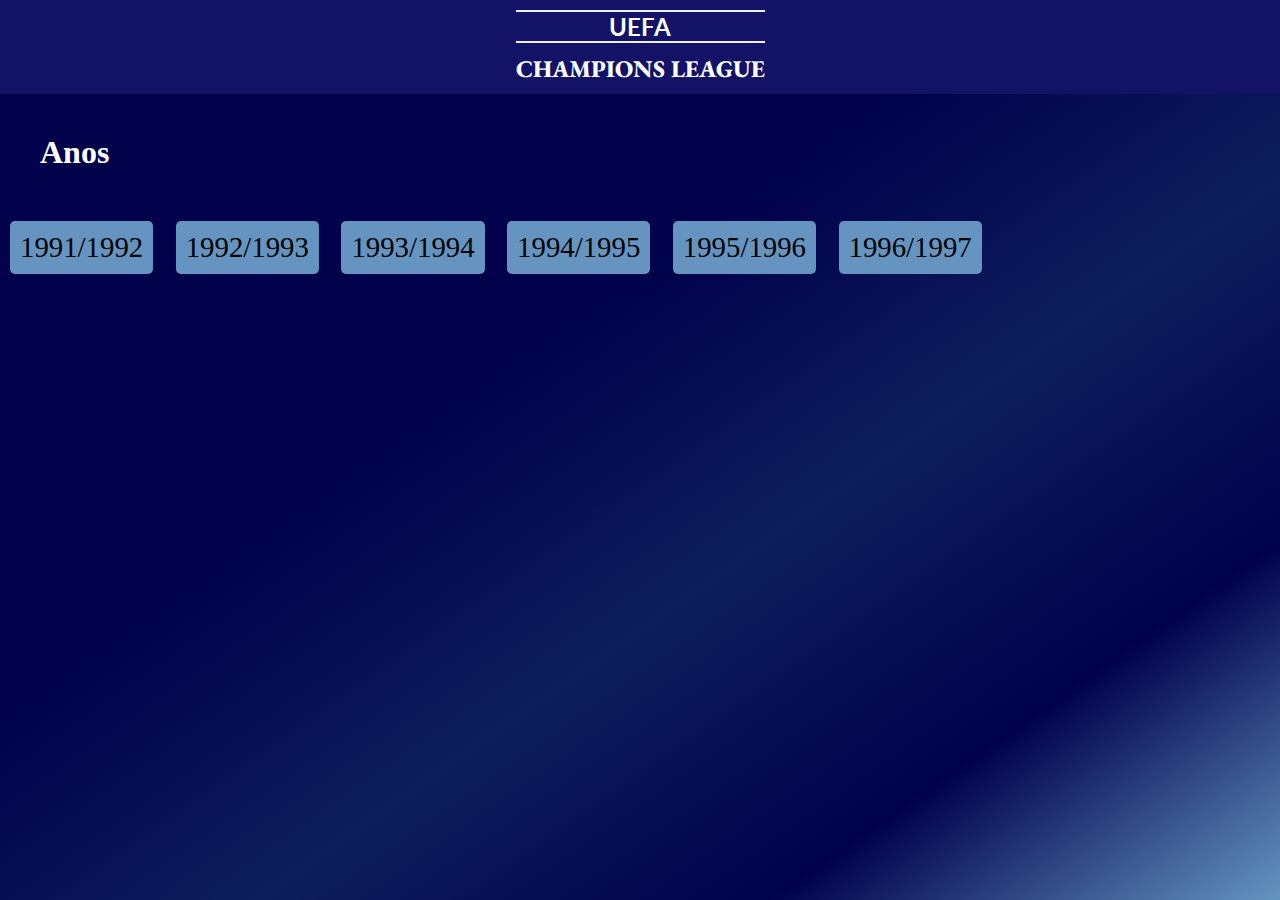
<file: index.html>
<!DOCTYPE html>
<html lang="en">
<head>
    <meta charset="UTF-8">
    <meta name="viewport" content="width=device-width, initial-scale=1.0">
    <link rel="preconnect" href="https://fonts.googleapis.com">
    <link rel="preconnect" href="https://fonts.gstatic.com" crossorigin>
    <link href="https://fonts.googleapis.com/css2?family=EB+Garamond:wght@600;700;800&display=swap" rel="stylesheet">
    <link rel="preconnect" href="https://fonts.googleapis.com">
    <link rel="preconnect" href="https://fonts.gstatic.com" crossorigin>
    <link href="https://fonts.googleapis.com/css2?family=Lato:wght@400;700;900&display=swap" rel="stylesheet">

    <link rel="stylesheet" href="./src/styles/css/estilo.css">
    <title>Tabelas da UEFA Champions League</title>
</head>
<body>
    <header>
        <div class="top">
            <div class="logo-name">
                <h2>UEFA</h2>
                <h1>CHAMPIONS LEAGUE</h1>
            </div>
        </div>
        <!-- <nav>
            <ul>
                <li><a href=""></a></li>
                <li><a href=""></a></li>
                <li><a href=""></a></li>
                <li><a href=""></a></li>
                <li><a href=""></a></li>
            </ul>
        </nav> -->
    </header>
    <main>
        <h2>Anos</h2>
        <p class="ano"><a href="./src/pages/season-91-92.html">1991/1992</a></p>
        <p class="ano"><a href="./src/pages/season-92-93.html">1992/1993</a></p>
        <p class="ano"><a href="./src/pages/season-93-94.html">1993/1994</a></p>
        <p class="ano"><a href="./src/pages/season-94-95.html">1994/1995</a></p>
        <p class="ano"><a href="./src/pages/season-95-96.html">1995/1996</a></p>
        <p class="ano"><a href="./src/pages/season-96-97.html">1996/1997</a></p>
    </main>
</body>
</html>
</file>
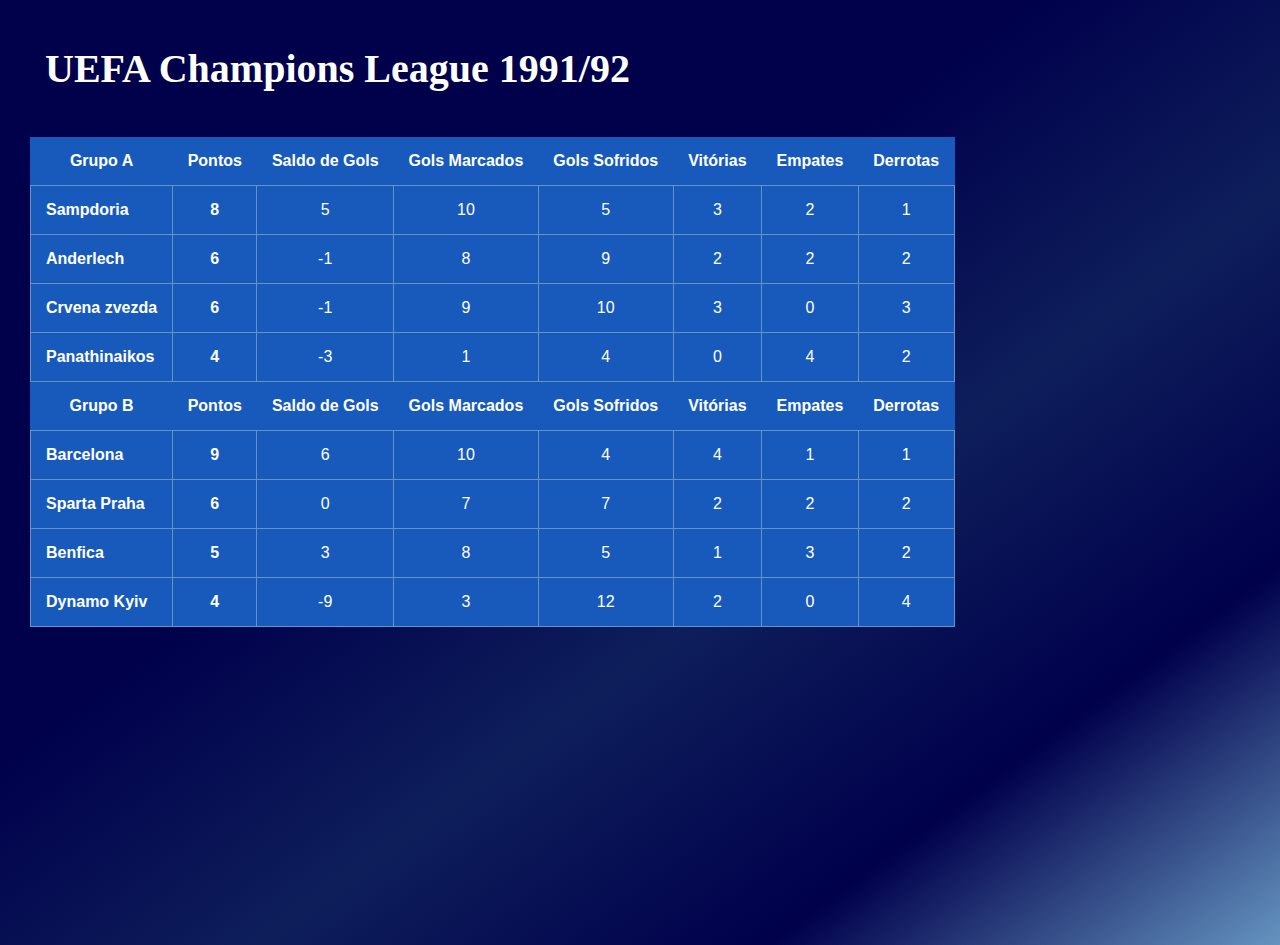
<file: src/pages/91-92.html>
<!DOCTYPE html>
<html lang="en">
<head>
    <meta charset="UTF-8">
    <meta http-equiv="X-UA-Compatible" content="IE=edge">
    <meta name="viewport" content="width=device-width, initial-scale=1.0">
    <link rel="stylesheet" href="../styles/css/estilo.css">
    <title>Tabela da UEFA Champios League 1991/92</title>
</head>
<body>
    <h1>UEFA Champions League 1991/92</h1>

    <table id="tabela"></table>

    <script src="../scripts/old-score.js"></script>

    <script>
        const jogosGrupoA = [
            { time1: 'Anderlech', gols1: 0, time2: 'Panathinaikos', gols2: 0 },
            { time1: 'Sampdoria', gols1: 2, time2: 'Crvena zvezda', gols2: 0 },

            { time1: 'Panathinaikos', gols1: 0, time2: 'Sampdoria', gols2: 0 },
            { time1: 'Crvena zvezda', gols1: 3, time2: 'Anderlech', gols2: 2 },

            { time1: 'Panathinaikos', gols1: 0, time2: 'Crvena zvezda', gols2: 2 },
            { time1: 'Anderlech', gols1: 3, time2: 'Sampdoria', gols2: 2 },

            { time1: 'Crvena zvezda', gols1: 1, time2: 'Panathinaikos', gols2: 0 },
            { time1: 'Sampdoria', gols1: 2, time2: 'Anderlech', gols2: 0 },

            { time1: 'Panathinaikos', gols1: 0, time2: 'Anderlech', gols2: 0 },
            { time1: 'Crvena zvezda', gols1: 1, time2: 'Sampdoria', gols2: 3 },

            { time1: 'Anderlech', gols1: 3, time2: 'Crvena zvezda', gols2: 2 },
            { time1: 'Sampdoria', gols1: 1, time2: 'Panathinaikos', gols2: 1 },
        ];



        const tabelaGrupoA = calcularTabela(jogosGrupoA);
        exibirTabela(tabelaGrupoA);

        grupo = 'B';

        const jogosGrupoB = [
            { time1: 'Dynamo Kyiv', gols1: 1, time2: 'Benfica', gols2: 0 },
            { time1: 'Barcelona', gols1: 3, time2: 'Sparta Praha', gols2: 2 },

            { time1: 'Sparta Praha', gols1: 2, time2: 'Dynamo Kyiv', gols2: 1 },
            { time1: 'Benfica', gols1: 0, time2: 'Barcelona', gols2: 0 },

            { time1: 'Dynamo Kyiv', gols1: 0, time2: 'Barcelona', gols2: 2 },
            { time1: 'Benfica', gols1: 1, time2: 'Sparta Praha', gols2: 1 },

            { time1: 'Sparta Praha', gols1: 1, time2: 'Benfica', gols2: 1 },
            { time1: 'Barcelona', gols1: 3, time2: 'Dynamo Kyiv', gols2: 0 },

            { time1: 'Sparta Praha', gols1: 1, time2: 'Barcelona', gols2: 0 },
            { time1: 'Benfica', gols1: 5, time2: 'Dynamo Kyiv', gols2: 0 },

            { time1: 'Dynamo Kyiv', gols1: 1, time2: 'Sparta Praha', gols2: 0 },
            { time1: 'Barcelona', gols1: 2, time2: 'Benfica', gols2: 1 },
        ];

        const tabelaGrupoB = calcularTabela(jogosGrupoB);
        exibirTabela(tabelaGrupoB);

    </script>
</body>
</html>
</file>
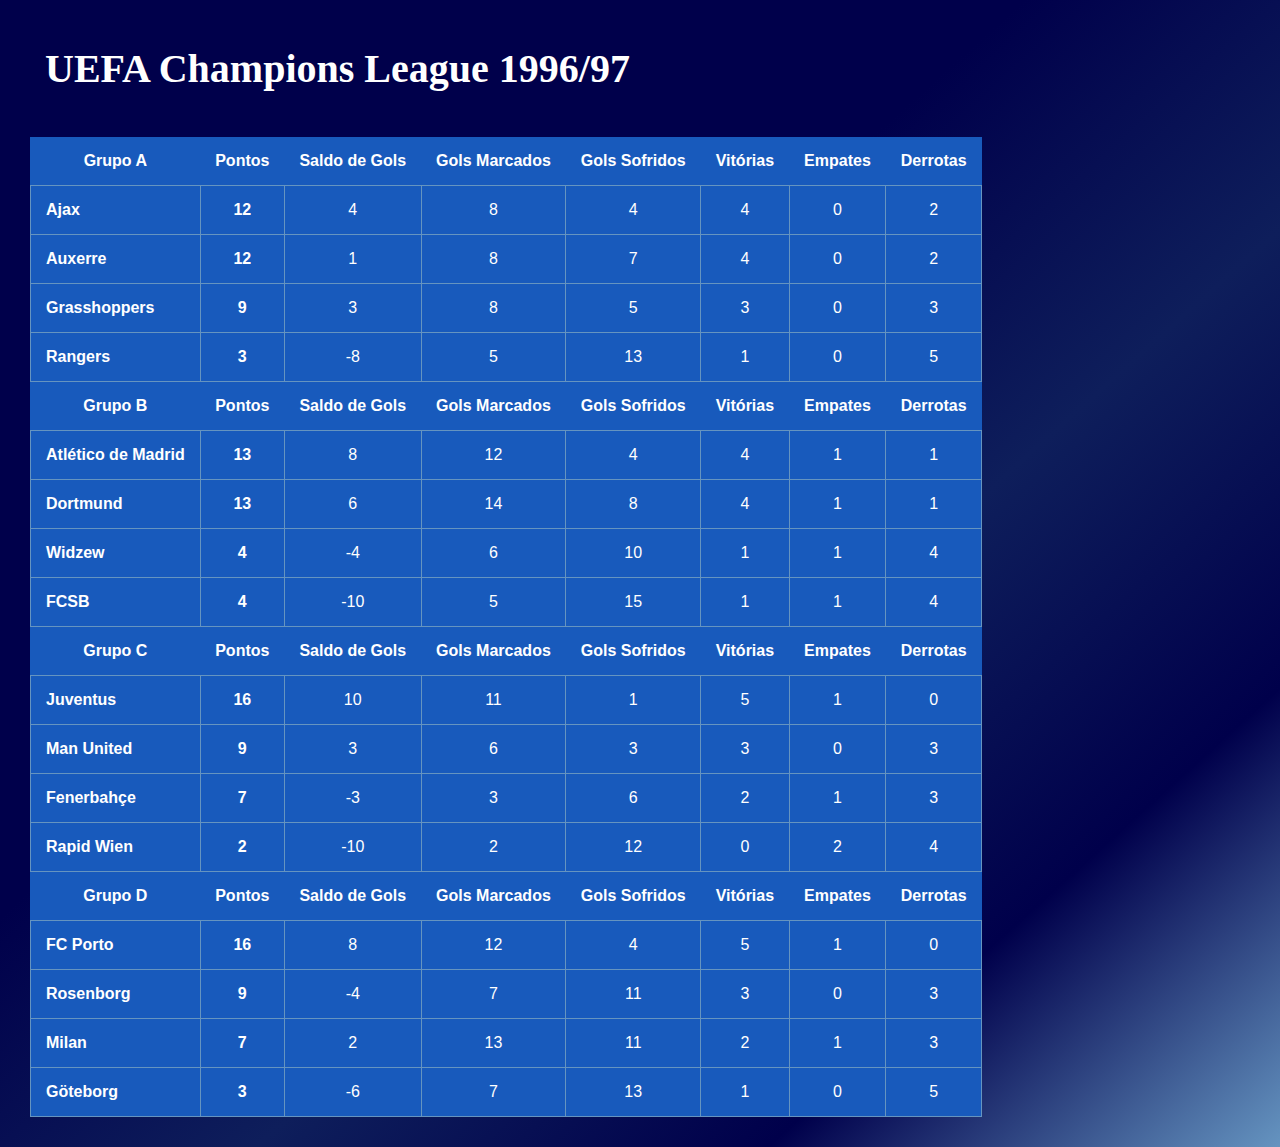
<file: src/pages/96-97.html>
<!DOCTYPE html>
<html lang="pt-BR">

<head>
    <meta charset="UTF-8">
    <meta http-equiv="X-UA-Compatible" content="IE=edge">
    <meta name="viewport" content="width=device-width, initial-scale=1.0">
    <link rel="stylesheet" href="../styles/css/estilo.css">
    <title>Tabela da UEFA Champios League 1996/97</title>
</head>

<body>
    <h1>UEFA Champions League 1996/97</h1>

    <table id="tabela"></table>


    <script src="../scripts/score.js"></script>

    <script>
        const jogosGrupoA = [
            { time1: 'Auxerre', gols1: 0, time2: 'Ajax', gols2: 1 },
            { time1: 'Grasshoppers', gols1: 3, time2: 'Rangers', gols2: 0 },
            { time1: 'Rangers', gols1: 1, time2: 'Auxerre', gols2: 2 },
            { time1: 'Ajax', gols1: 0, time2: 'Grasshoppers', gols2: 1 },
            { time1: 'Ajax', gols1: 4, time2: 'Rangers', gols2: 1 },
            { time1: 'Auxerre', gols1: 1, time2: 'Grasshoppers', gols2: 0 },
            { time1: 'Rangers', gols1: 0, time2: 'Ajax', gols2: 1 },
            { time1: 'Grasshoppers', gols1: 3, time2: 'Auxerre', gols2: 1 },
            { time1: 'Ajax', gols1: 1, time2: 'Auxerre', gols2: 2 },
            { time1: 'Rangers', gols1: 2, time2: 'Grasshoppers', gols2: 1 },
            { time1: 'Auxerre', gols1: 2, time2: 'Rangers', gols2: 1 },
            { time1: 'Grasshoppers', gols1: 0, time2: 'Ajax', gols2: 1 },
        ];



        const tabelaGrupoA = calcularTabela(jogosGrupoA);
        exibirTabela(tabelaGrupoA);

        grupo = 'B';

        const jogosGrupoB = [
            { time1: 'Atlético de Madrid', gols1: 4, time2: 'FCSB', gols2: 0 },
            { time1: 'Dortmund', gols1: 2, time2: 'Widzew', gols2: 1 },
            { time1: 'FCSB', gols1: 0, time2: 'Dortmund', gols2: 3 },
            { time1: 'Widzew', gols1: 1, time2: 'Atlético de Madrid', gols2: 4 },
            { time1: 'FCSB', gols1: 1, time2: 'Widzew', gols2: 0 },
            { time1: 'Atlético de Madrid', gols1: 0, time2: 'Dortmund', gols2: 1 },
            { time1: 'Widzew', gols1: 2, time2: 'FCSB', gols2: 0 },
            { time1: 'Dortmund', gols1: 1, time2: 'Atlético de Madrid', gols2: 2 },
            { time1: 'FCSB', gols1: 1, time2: 'Atlético de Madrid', gols2: 1 },
            { time1: 'Widzew', gols1: 2, time2: 'Dortmund', gols2: 2 },
            { time1: 'Atlético de Madrid', gols1: 1, time2: 'Widzew', gols2: 0 },
            { time1: 'Dortmund', gols1: 5, time2: 'FCSB', gols2: 3 },
        ];

        const tabelaGrupoB = calcularTabela(jogosGrupoB);
        exibirTabela(tabelaGrupoB);

        grupo = 'C'

        const jogosGrupoC = [
            { time1: 'Rapid Wien', gols1: 1, time2: 'Fenerbahçe', gols2: 1 },
            { time1: 'Juventus', gols1: 1, time2: 'Man United', gols2: 0 },
            { time1: 'Fenerbahçe', gols1: 0, time2: 'Juventus', gols2: 1 },
            { time1: 'Man United', gols1: 2, time2: 'Rapid Wien', gols2: 0 },
            { time1: 'Fenerbahçe', gols1: 0, time2: 'Man United', gols2: 2 },
            { time1: 'Rapid Wien', gols1: 1, time2: 'Juventus', gols2: 1 },
            { time1: 'Juventus', gols1: 5, time2: 'Rapid Wien', gols2: 0 },
            { time1: 'Man United', gols1: 0, time2: 'Fenerbahçe', gols2: 1 },
            { time1: 'Fenerbahçe', gols1: 1, time2: 'Rapid Wien', gols2: 0 },
            { time1: 'Man United', gols1: 0, time2: 'Juventus', gols2: 1 },
            { time1: 'Rapid Wien', gols1: 0, time2: 'Man United', gols2: 2 },
            { time1: 'Juventus', gols1: 2, time2: 'Fenerbahçe', gols2: 0 },
        ];

        const tabelaGrupoC = calcularTabela(jogosGrupoC);
        exibirTabela(tabelaGrupoC);

        grupo = 'D'

        const jogosGrupoD = [
            { time1: 'Göteborg', gols1: 2, time2: 'Rosenborg', gols2: 3 },
            { time1: 'Milan', gols1: 2, time2: 'FC Porto', gols2: 3 },
            { time1: 'Rosenborg', gols1: 1, time2: 'Milan', gols2: 4 },
            { time1: 'FC Porto', gols1: 2, time2: 'Göteborg', gols2: 1 },
            { time1: 'Rosenborg', gols1: 0, time2: 'FC Porto', gols2: 1 },
            { time1: 'Göteborg', gols1: 2, time2: 'Milan', gols2: 1 },
            { time1: 'Milan', gols1: 4, time2: 'Göteborg', gols2: 2 },
            { time1: 'FC Porto', gols1: 3, time2: 'Rosenborg', gols2: 0 },
            { time1: 'Rosenborg', gols1: 1, time2: 'Göteborg', gols2: 0 },
            { time1: 'FC Porto', gols1: 1, time2: 'Milan', gols2: 1 },
            { time1: 'Göteborg', gols1: 0, time2: 'FC Porto', gols2: 2 },
            { time1: 'Milan', gols1: 1, time2: 'Rosenborg', gols2: 2 },
        ]

        const tabelaGrupoD = calcularTabela(jogosGrupoD);
        exibirTabela(tabelaGrupoD);
    </script>
</body>

</html>
</file>
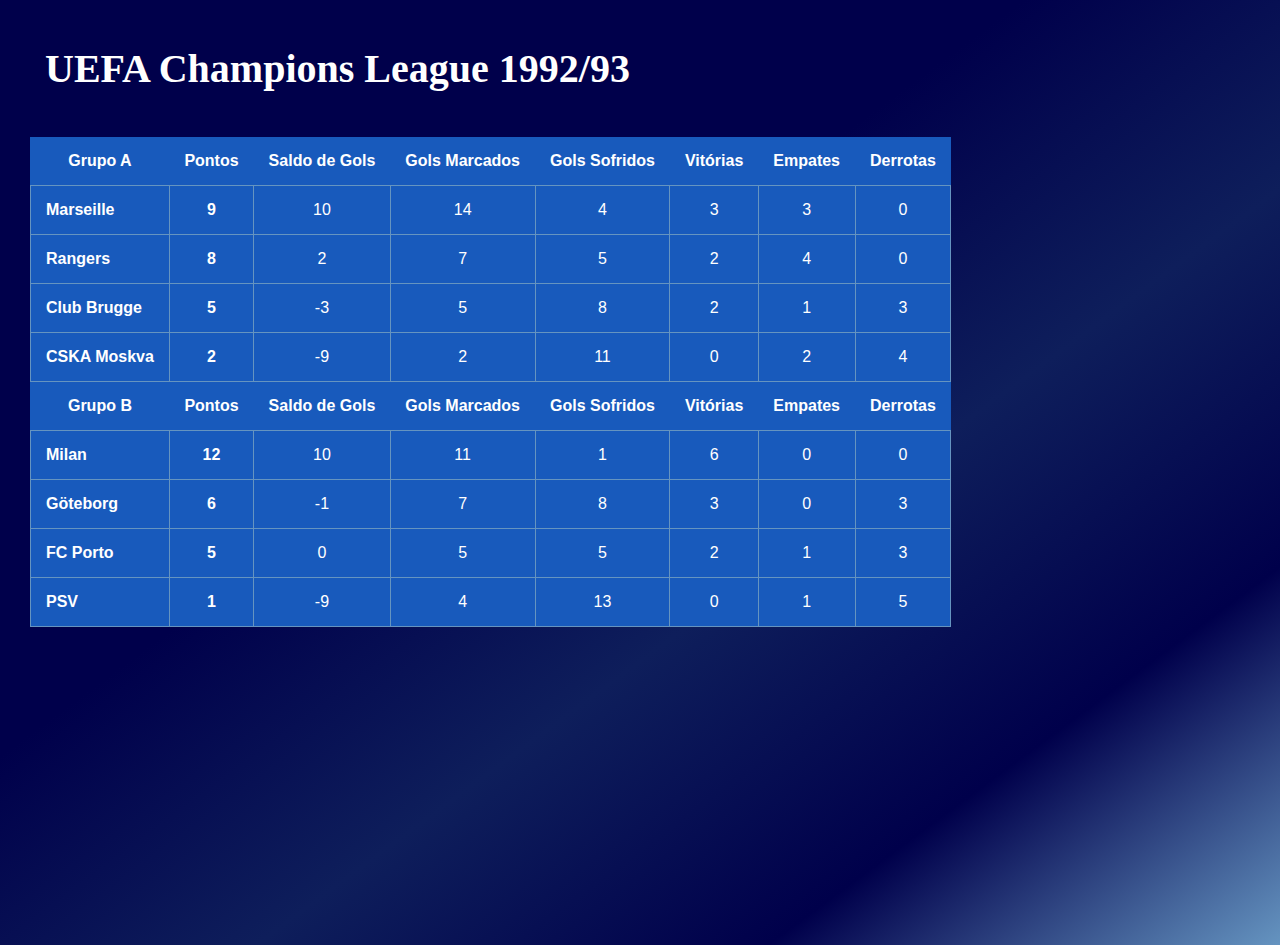
<file: src/pages/season-92-93.html>
<!DOCTYPE html>
<html lang="en">
<head>
    <meta charset="UTF-8">
    <meta http-equiv="X-UA-Compatible" content="IE=edge">
    <meta name="viewport" content="width=device-width, initial-scale=1.0">
    <link rel="stylesheet" href="../styles/css/estilo.css">
    <title>Tabela da UEFA Champios League 1991/92</title>
</head>
<body>
    <h1>UEFA Champions League 1992/93</h1>

    <table id="tabela"></table>

    <script src="../scripts/old-score.js"></script>

    <script>
        const jogosGrupoA = [
            { time1: 'Club Brugge', gols1: 1, time2: 'CSKA Moskva', gols2: 0 },
            { time1: 'Rangers', gols1: 2, time2: 'Marseille', gols2: 2 },

            { time1: 'Marseille', gols1: 3, time2: 'Club Brugge', gols2: 0 },
            { time1: 'CSKA Moskva', gols1: 0, time2: 'Rangers', gols2: 1 },

            { time1: 'Club Brugge', gols1: 1, time2: 'Rangers', gols2: 1 },
            { time1: 'CSKA Moskva', gols1: 1, time2: 'Marseille', gols2: 1 },

            { time1: 'Marseille', gols1: 6, time2: 'CSKA Moskva', gols2: 0 },
            { time1: 'Rangers', gols1: 2, time2: 'Club Brugge', gols2: 1 },

            { time1: 'Marseille', gols1: 1, time2: 'Rangers', gols2: 1 },
            { time1: 'CSKA Moskva', gols1: 1, time2: 'Club Brugge', gols2: 2 },

            { time1: 'Club Brugge', gols1: 0, time2: 'Marseille', gols2: 1 },
            { time1: 'Rangers', gols1: 0, time2: 'CSKA Moskva', gols2: 0 },
        ];



        const tabelaGrupoA = calcularTabela(jogosGrupoA);
        exibirTabela(tabelaGrupoA);

        grupo = 'B';

        const jogosGrupoB = [
            { time1: 'Milan', gols1: 4, time2: 'Göteborg', gols2: 0 },
            { time1: 'FC Porto', gols1: 2, time2: 'PSV', gols2: 2 },

            { time1: 'Göteborg', gols1: 1, time2: 'FC Porto', gols2: 0 },
            { time1: 'PSV', gols1: 1, time2: 'Milan', gols2: 2 },

            { time1: 'PSV', gols1: 1, time2: 'Göteborg', gols2: 3 },
            { time1: 'FC Porto', gols1: 0, time2: 'Milan', gols2: 1 },

            { time1: 'Göteborg', gols1: 3, time2: 'PSV', gols2: 0 },
            { time1: 'Milan', gols1: 1, time2: 'FC Porto', gols2: 0 },

            { time1: 'Göteborg', gols1: 0, time2: 'Milan', gols2: 1 },
            { time1: 'PSV', gols1: 0, time2: 'FC Porto', gols2: 1 },

            { time1: 'Milan', gols1: 2, time2: 'PSV', gols2: 0 },
            { time1: 'FC Porto', gols1: 2, time2: 'Göteborg', gols2: 0 },
        ];

        const tabelaGrupoB = calcularTabela(jogosGrupoB);
        exibirTabela(tabelaGrupoB);

    </script>
</body>
</html>
</file>
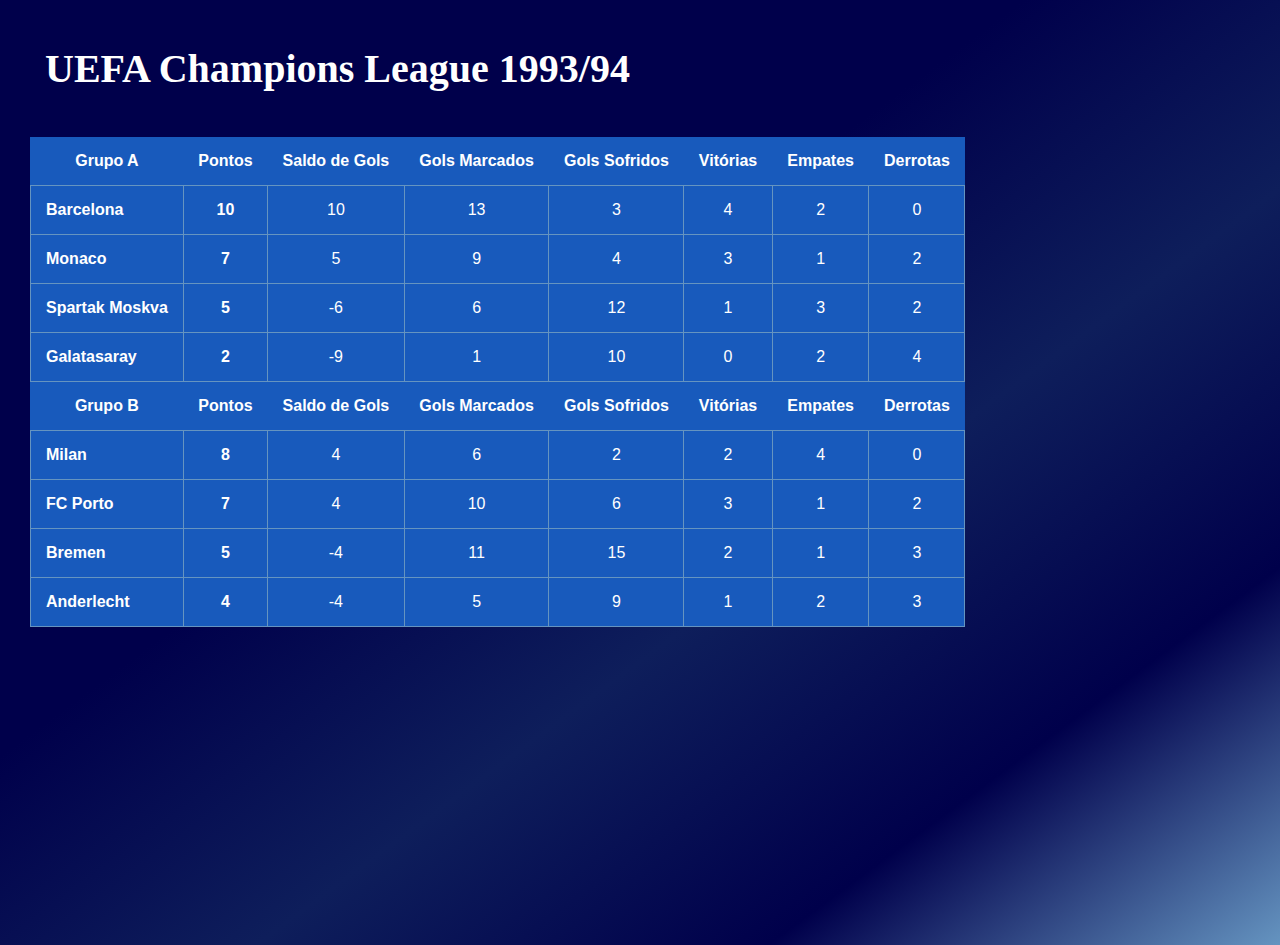
<file: src/pages/season-93-94.html>
<!DOCTYPE html>
<html lang="en">

<head>
    <meta charset="UTF-8">
    <meta http-equiv="X-UA-Compatible" content="IE=edge">
    <meta name="viewport" content="width=device-width, initial-scale=1.0">
    <link rel="stylesheet" href="../styles/css/estilo.css">
    <title>Tabela da UEFA Champios League 1991/92</title>
</head>

<body>
    <h1>UEFA Champions League 1993/94</h1>

    <table id="tabela"></table>

    <script src="../scripts/old-score.js"></script>

    <script>
        const jogosGrupoA = [
            { time1: 'Monaco', gols1: 4, time2: 'Spartak Moskva', gols2: 1 },
            { time1: 'Galatasaray', gols1: 0, time2: 'Barcelona', gols2: 0 },

            { time1: 'Spartak Moskva', gols1: 0, time2: 'Galatasaray', gols2: 0 },
            { time1: 'Barcelona', gols1: 2, time2: 'Monaco', gols2: 0 },

            { time1: 'Spartak Moskva', gols1: 2, time2: 'Barcelona', gols2: 2 },
            { time1: 'Monaco', gols1: 3, time2: 'Galatasaray', gols2: 0 },

            { time1: 'Barcelona', gols1: 5, time2: 'Spartak Moskva', gols2: 1 },
            { time1: 'Galatasaray', gols1: 0, time2: 'Monaco', gols2: 2 },

            { time1: 'Spartak Moskva', gols1: 0, time2: 'Monaco', gols2: 0 },
            { time1: 'Barcelona', gols1: 3, time2: 'Galatasaray', gols2: 0 },

            { time1: 'Monaco', gols1: 0, time2: 'Barcelona', gols2: 1 },
            { time1: 'Galatasaray', gols1: 1, time2: 'Spartak Moskva', gols2: 2 },
        ];



        const tabelaGrupoA = calcularTabela(jogosGrupoA);
        exibirTabela(tabelaGrupoA);

        grupo = 'B';

        const jogosGrupoB = [
            { time1: 'Anderlecht', gols1: 0, time2: 'Milan', gols2: 0 },
            { time1: 'FC Porto', gols1: 3, time2: 'Bremen', gols2: 2 },

            { time1: 'Milan', gols1: 3, time2: 'FC Porto', gols2: 0 },
            { time1: 'Bremen', gols1: 5, time2: 'Anderlecht', gols2: 3 },

            { time1: 'Milan', gols1: 2, time2: 'Bremen', gols2: 1 },
            { time1: 'Anderlecht', gols1: 1, time2: 'FC Porto', gols2: 0 },

            { time1: 'Bremen', gols1: 1, time2: 'Milan', gols2: 1 },
            { time1: 'FC Porto', gols1: 2, time2: 'Anderlecht', gols2: 0 },

            { time1: 'Milan', gols1: 0, time2: 'Anderlecht', gols2: 0 },
            { time1: 'Bremen', gols1: 0, time2: 'FC Porto', gols2: 5 },

            { time1: 'Anderlecht', gols1: 1, time2: 'Bremen', gols2: 2 },
            { time1: 'FC Porto', gols1: 0, time2: 'Milan', gols2: 0 },
        ];

        const tabelaGrupoB = calcularTabela(jogosGrupoB);
        exibirTabela(tabelaGrupoB);

    </script>
</body>

</html>

<!--
            { time1: '', gols1: 0, time2: '', gols2: 0 },
            { time1: '', gols1: 0, time2: '', gols2: 0 },

            { time1: '', gols1: 0, time2: '', gols2: 0 },
            { time1: '', gols1: 0, time2: '', gols2: 0 },

            { time1: '', gols1: 0, time2: '', gols2: 0 },
            { time1: '', gols1: 0, time2: '', gols2: 0 },

            { time1: '', gols1: 0, time2: '', gols2: 0 },
            { time1: '', gols1: 0, time2: '', gols2: 0 },

            { time1: '', gols1: 0, time2: '', gols2: 0 },
            { time1: '', gols1: 0, time2: '', gols2: 0 },

            { time1: '', gols1: 0, time2: '', gols2: 0 },
            { time1: '', gols1: 0, time2: '', gols2: 0 },
-->
</file>
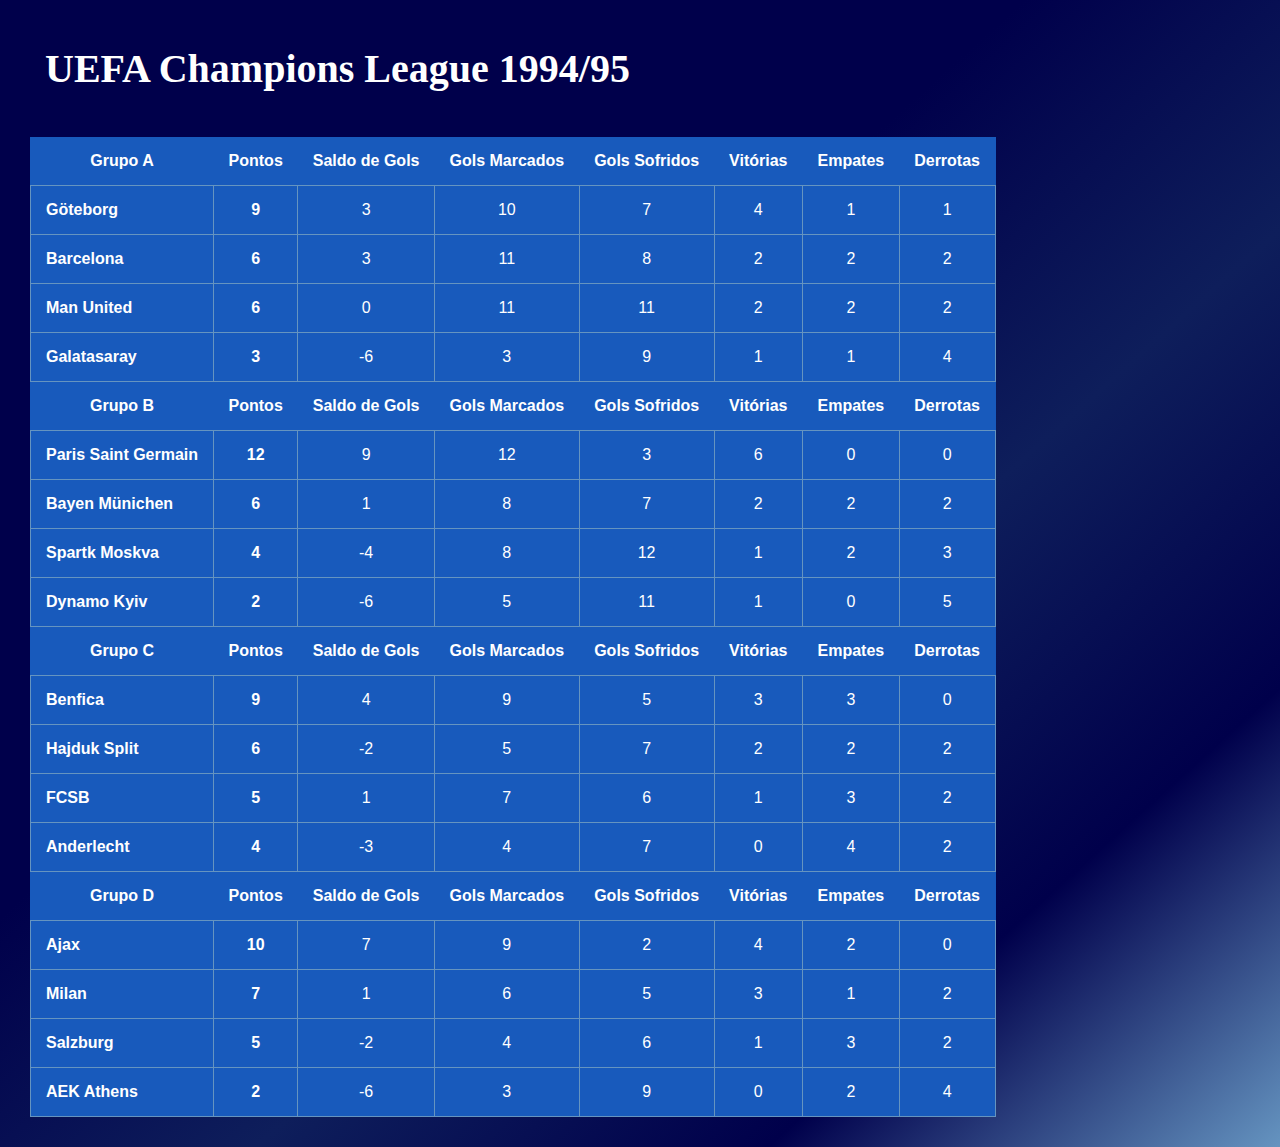
<file: src/pages/season-94-95.html>
<!DOCTYPE html>
<html lang="en">

<head>
    <meta charset="UTF-8">
    <meta http-equiv="X-UA-Compatible" content="IE=edge">
    <meta name="viewport" content="width=device-width, initial-scale=1.0">
    <link rel="stylesheet" href="../styles/css/estilo.css">
    <title>Tabela da UEFA Champios League 1991/92</title>
</head>

<body>
    <h1>UEFA Champions League 1994/95</h1>

    <table id="tabela"></table>

    <script src="../scripts/old-score.js"></script>

    <script>
        const jogosGrupoA = [
            { time1: 'Barcelona', gols1: 2, time2: 'Galatasaray', gols2: 1 },
            { time1: 'Man United', gols1: 4, time2: 'Göteborg', gols2: 2 },

            { time1: 'Galatasaray', gols1: 0, time2: 'Man United', gols2: 0 },
            { time1: 'Göteborg', gols1: 2, time2: 'Barcelona', gols2: 1 },

            { time1: 'Göteborg', gols1: 1, time2: 'Galatasaray', gols2: 0 },
            { time1: 'Man United', gols1: 2, time2: 'Barcelona', gols2: 2 },

            { time1: 'Galatasaray', gols1: 0, time2: 'Göteborg', gols2: 1 },
            { time1: 'Barcelona', gols1: 4, time2: 'Man United', gols2: 0 },

            { time1: 'Galatasaray', gols1: 2, time2: 'Barcelona', gols2: 1 },
            { time1: 'Göteborg', gols1: 3, time2: 'Man United', gols2: 1 },

            { time1: 'Barcelona', gols1: 1, time2: 'Göteborg', gols2: 1 },
            { time1: 'Man United', gols1: 4, time2: 'Galatasaray', gols2: 0 },
        ];



        const tabelaGrupoA = calcularTabela(jogosGrupoA);
        exibirTabela(tabelaGrupoA);

        grupo = 'B';

        const jogosGrupoB = [
            { time1: 'Dynamo Kyiv', gols1: 3, time2: 'Spartk Moskva', gols2: 2 },
            { time1: 'Paris Saint Germain', gols1: 2, time2: 'Bayen Münichen', gols2: 0 },

            { time1: 'Spartk Moskva', gols1: 1, time2: 'Paris Saint Germain', gols2: 2 },
            { time1: 'Bayen Münichen', gols1: 1, time2: 'Dynamo Kyiv', gols2: 0 },

            { time1: 'Spartk Moskva', gols1: 1, time2: 'Bayen Münichen', gols2: 1 },
            { time1: 'Dynamo Kyiv', gols1: 1, time2: 'Paris Saint Germain', gols2: 2 },

            { time1: 'Bayen Münichen', gols1: 2, time2: 'Spartk Moskva', gols2: 2 },
            { time1: 'Paris Saint Germain', gols1: 1, time2: 'Dynamo Kyiv', gols2: 0 },

            { time1: 'Spartk Moskva', gols1: 1, time2: 'Dynamo Kyiv', gols2: 0 },
            { time1: 'Bayen Münichen', gols1: 0, time2: 'Paris Saint Germain', gols2: 1 },

            { time1: 'Dynamo Kyiv', gols1: 1, time2: 'Bayen Münichen', gols2: 4 },
            { time1: 'Paris Saint Germain', gols1: 4, time2: 'Spartk Moskva', gols2: 1 },
        ];

        const tabelaGrupoB = calcularTabela(jogosGrupoB);
        exibirTabela(tabelaGrupoB);

        grupo = 'C';

        const jogosGrupoC = [
            { time1: 'Hajduk Split', gols1: 0, time2: 'Benfica', gols2: 0 },
            { time1: 'Anderlecht', gols1: 0, time2: 'FCSB', gols2: 0 },

            { time1: 'FCSB', gols1: 0, time2: 'Hajduk Split', gols2: 1 },
            { time1: 'Benfica', gols1: 3, time2: 'Anderlecht', gols2: 1 },

            { time1: 'Hajduk Split', gols1: 2, time2: 'Anderlecht', gols2: 1 },
            { time1: 'Benfica', gols1: 2, time2: 'FCSB', gols2: 1 },

            { time1: 'FCSB', gols1: 1, time2: 'Benfica', gols2: 1 },
            { time1: 'Anderlecht', gols1: 0, time2: 'Hajduk Split', gols2: 0 },

            { time1: 'FCSB', gols1: 1, time2: 'Anderlecht', gols2: 1 },
            { time1: 'Benfica', gols1: 2, time2: 'Hajduk Split', gols2: 1 },

            { time1: 'Hajduk Split', gols1: 1, time2: 'FCSB', gols2: 4 },
            { time1: 'Anderlecht', gols1: 1, time2: 'Benfica', gols2: 1 },
        ];

        const tabelaGrupoC = calcularTabela(jogosGrupoC);
        exibirTabela(tabelaGrupoC);

        grupo = 'D';

        const jogosGrupoD = [
            { time1: 'Salzburg', gols1: 0, time2: 'AEK Athens', gols2: 0 },
            { time1: 'Ajax', gols1: 2, time2: 'Milan', gols2: 0 },

            { time1: 'Milan', gols1: 3, time2: 'Salzburg', gols2: 0 },
            { time1: 'AEK Athens', gols1: 1, time2: 'Ajax', gols2: 2 },

            { time1: 'AEK Athens', gols1: 0, time2: 'Milan', gols2: 0 },
            { time1: 'Salzburg', gols1: 0, time2: 'Ajax', gols2: 0 },

            { time1: 'Milan', gols1: 2, time2: 'AEK Athens', gols2: 1 },
            { time1: 'Ajax', gols1: 1, time2: 'Salzburg', gols2: 1 },

            { time1: 'AEK Athens', gols1: 1, time2: 'Salzburg', gols2: 3 },
            { time1: 'Milan', gols1: 0, time2: 'Ajax', gols2: 2 },

            { time1: 'Salzburg', gols1: 0, time2: 'Milan', gols2: 1 },
            { time1: 'Ajax', gols1: 2, time2: 'AEK Athens', gols2: 0 },
        ];

        const tabelaGrupoD = calcularTabela(jogosGrupoD);
        exibirTabela(tabelaGrupoD);

    </script>
</body>

</html>
</file>
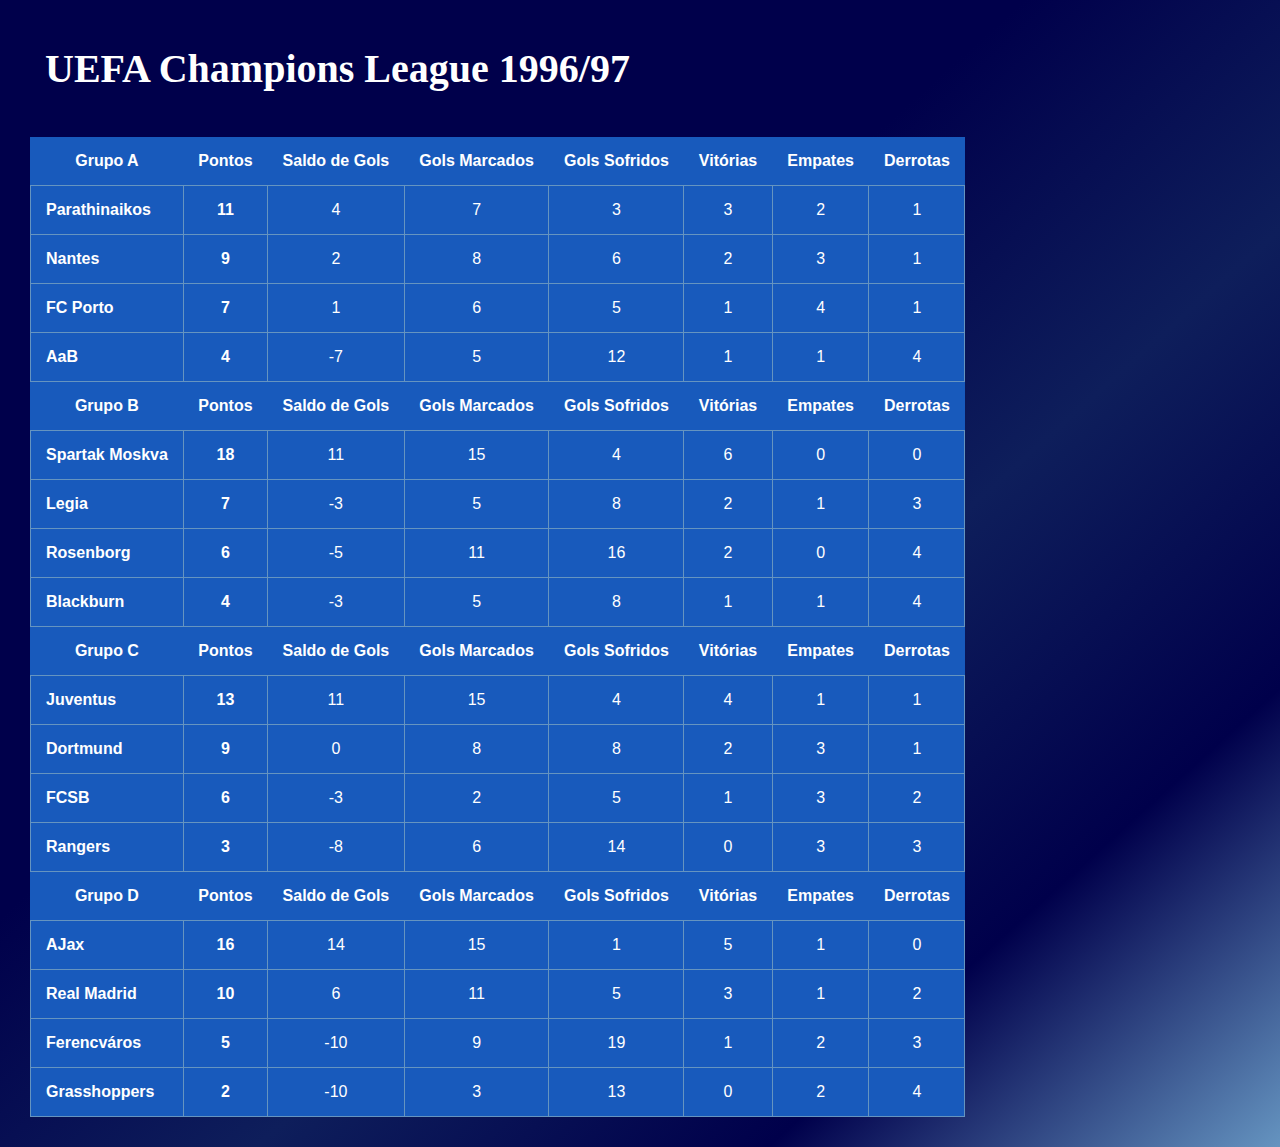
<file: src/pages/season-95-96.html>
<!DOCTYPE html>
<html lang="pt-BR">

<head>
    <meta charset="UTF-8">
    <meta http-equiv="X-UA-Compatible" content="IE=edge">
    <meta name="viewport" content="width=device-width, initial-scale=1.0">
    <link rel="stylesheet" href="../styles/css/estilo.css">
    <title>Tabela da UEFA Champios League 1996/97</title>
</head>

<body>
    <h1>UEFA Champions League 1996/97</h1>

    <table id="tabela"></table>


    <script src="../scripts/score.js"></script>

    <script>
        const jogosGrupoA = [
            { time1: 'Nantes', gols1: 0, time2: 'FC Porto', gols2: 0 },
            { time1: 'Parathinaikos', gols1: 3, time2: 'Nantes', gols2: 1 },
            { time1: 'FC Porto', gols1: 2, time2: 'AaB', gols2: 0 },

            { time1: 'Nantes', gols1: 3, time2: 'AaB', gols2: 1 },
            { time1: 'FC Porto', gols1: 0, time2: 'Parathinaikos', gols2: 1 },
            
            { time1: 'AaB', gols1: 2, time2: 'Parathinaikos', gols2: 1 },

            { time1: 'Parathinaikos', gols1: 0, time2: 'FC Porto', gols2: 0 },
            { time1: 'AaB', gols1: 0, time2: 'Nantes', gols2: 2 },

            { time1: 'Parathinaikos', gols1: 2, time2: 'AaB', gols2: 0 },
            { time1: 'FC Porto', gols1: 2, time2: 'Nantes', gols2: 2 },

            { time1: 'Nantes', gols1: 0, time2: 'Parathinaikos', gols2: 0 },
            { time1: 'AaB', gols1: 2, time2: 'FC Porto', gols2: 2 },
        ];



        const tabelaGrupoA = calcularTabela(jogosGrupoA);
        exibirTabela(tabelaGrupoA);

        grupo = 'B';

        const jogosGrupoB = [
            { time1: 'Legia', gols1: 3, time2: 'Rosenborg', gols2: 1 },
            { time1: 'Blackburn', gols1: 0, time2: 'Spartak Moskva', gols2: 1 },

            { time1: 'Spartak Moskva', gols1: 2, time2: 'Legia', gols2: 1 },
            { time1: 'Rosenborg', gols1: 2, time2: 'Blackburn', gols2: 1 },

            { time1: 'Legia', gols1: 1, time2: 'Blackburn', gols2: 0 },
            { time1: 'Rosenborg', gols1: 2, time2: 'Spartak Moskva', gols2: 4 },

            { time1: 'Spartak Moskva', gols1: 4, time2: 'Rosenborg', gols2: 1 },
            { time1: 'Blackburn', gols1: 0, time2: 'Legia', gols2: 0 },

            { time1: 'Spartak Moskva', gols1: 3, time2: 'Blackburn', gols2: 0 },
            { time1: 'Rosenborg', gols1: 4, time2: 'Legia', gols2: 0 },

            { time1: 'Legia', gols1: 0, time2: 'Spartak Moskva', gols2: 1 },
            { time1: 'Blackburn', gols1: 4, time2: 'Rosenborg', gols2: 1 },
        ];

        const tabelaGrupoB = calcularTabela(jogosGrupoB);
        exibirTabela(tabelaGrupoB);

        grupo = 'C'

        const jogosGrupoC = [
            { time1: 'FCSB', gols1: 1, time2: 'Rangers', gols2: 0 },
            { time1: 'Dortmund', gols1: 1, time2: 'Juventus', gols2: 3 },

            { time1: 'Juventus', gols1: 3, time2: 'FCSB', gols2: 0 },
            { time1: 'Rangers', gols1: 2, time2: 'Dortmund', gols2: 2 },

            { time1: 'Dortmund', gols1: 1, time2: 'FCSB', gols2: 0 },
            { time1: 'Juventus', gols1: 4, time2: 'Rangers', gols2: 1 },

            { time1: 'FCSB', gols1: 0, time2: 'Dortmund', gols2: 0 },
            { time1: 'Rangers', gols1: 0, time2: 'Juventus', gols2: 4 },

            { time1: 'Juventus', gols1: 1, time2: 'Dortmund', gols2: 2 },
            { time1: 'Rangers', gols1: 1, time2: 'FCSB', gols2: 1 },

            { time1: 'FCSB', gols1: 0, time2: 'Juventus', gols2: 0 },
            { time1: 'Dortmund', gols1: 2, time2: 'Rangers', gols2: 2 },
        ];

        const tabelaGrupoC = calcularTabela(jogosGrupoC);
        exibirTabela(tabelaGrupoC);

        grupo = 'D'

        const jogosGrupoD = [
            { time1: 'AJax', gols1: 1, time2: 'Real Madrid', gols2: 0 },
            { time1: 'Grasshoppers', gols1: 0, time2: 'Ferencváros', gols2: 3 },

            { time1: 'Ferencváros', gols1: 1, time2: 'AJax', gols2: 5 },
            { time1: 'Real Madrid', gols1: 2, time2: 'Grasshoppers', gols2: 0 },

            { time1: 'AJax', gols1: 3, time2: 'Grasshoppers', gols2: 0 },
            { time1: 'Real Madrid', gols1: 6, time2: 'Ferencváros', gols2: 1 },

            { time1: 'Ferencváros', gols1: 1, time2: 'Real Madrid', gols2: 1 },
            { time1: 'Grasshoppers', gols1: 0, time2: 'AJax', gols2: 0 },

            { time1: 'Ferencváros', gols1: 3, time2: 'Grasshoppers', gols2: 3 },
            { time1: 'Real Madrid', gols1: 0, time2: 'AJax', gols2: 2 },

            { time1: 'AJax', gols1: 4, time2: 'Ferencváros', gols2: 0 },
            { time1: 'Grasshoppers', gols1: 0, time2: 'Real Madrid', gols2: 2 },
        ]

        const tabelaGrupoD = calcularTabela(jogosGrupoD);
        exibirTabela(tabelaGrupoD);
    </script>
</body>

</html>
</file>
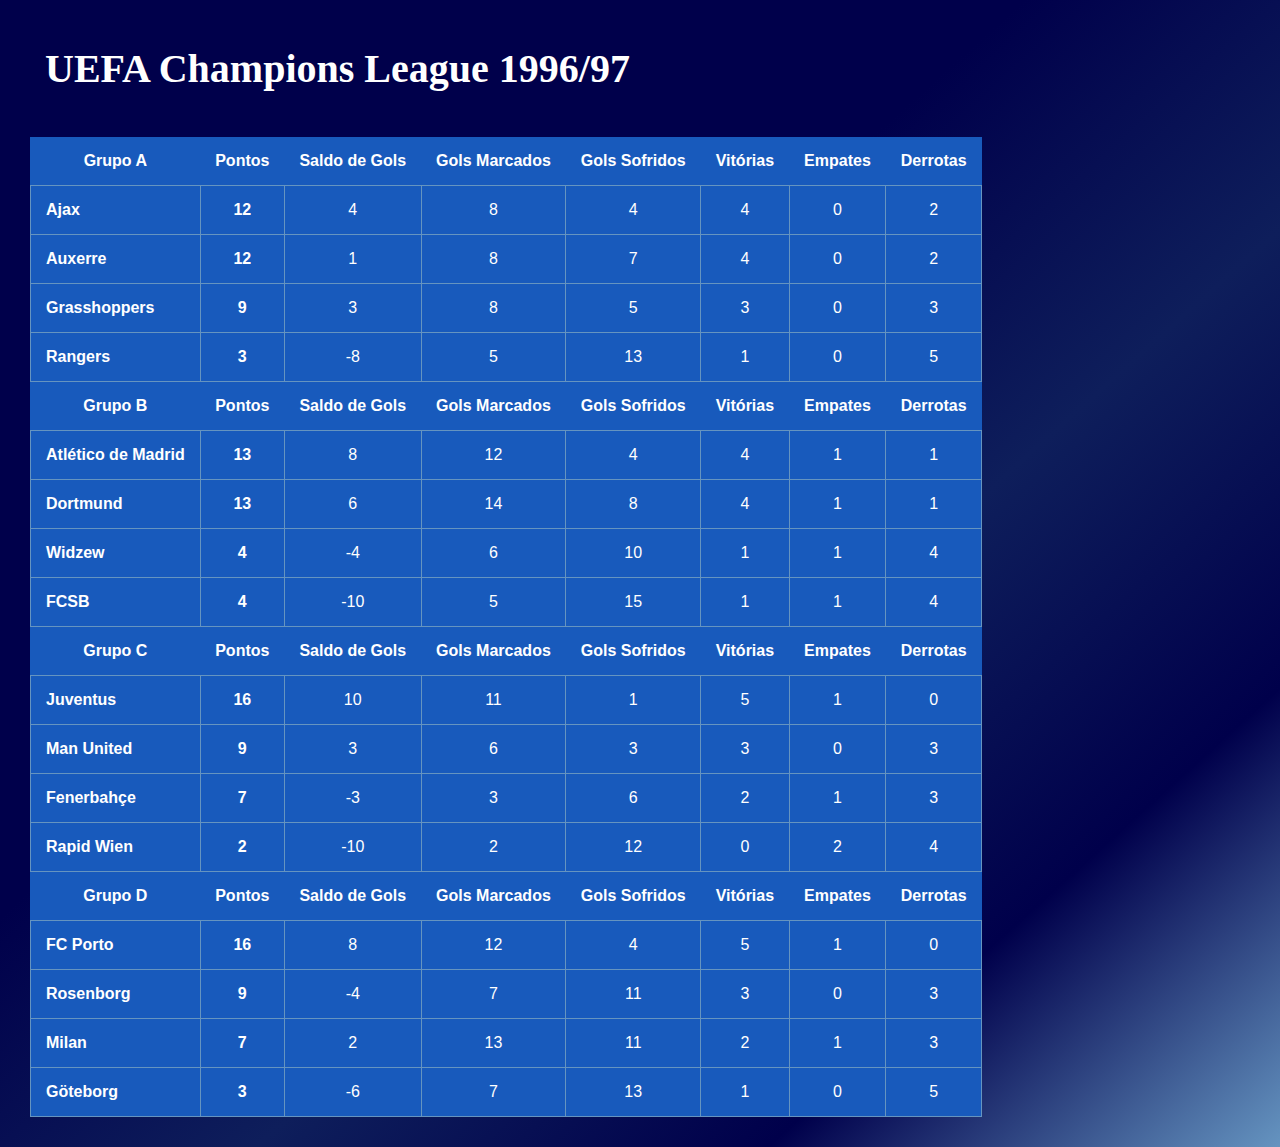
<file: src/pages/season-96-97.html>
<!DOCTYPE html>
<html lang="pt-BR">

<head>
    <meta charset="UTF-8">
    <meta http-equiv="X-UA-Compatible" content="IE=edge">
    <meta name="viewport" content="width=device-width, initial-scale=1.0">
    <link rel="stylesheet" href="../styles/css/estilo.css">
    <title>Tabela da UEFA Champios League 1996/97</title>
</head>

<body>
    <h1>UEFA Champions League 1996/97</h1>

    <table id="tabela"></table>


    <script src="../scripts/score.js"></script>

    <script>
        const jogosGrupoA = [
            { time1: 'Auxerre', gols1: 0, time2: 'Ajax', gols2: 1 },
            { time1: 'Grasshoppers', gols1: 3, time2: 'Rangers', gols2: 0 },

            { time1: 'Rangers', gols1: 1, time2: 'Auxerre', gols2: 2 },
            { time1: 'Ajax', gols1: 0, time2: 'Grasshoppers', gols2: 1 },

            { time1: 'Ajax', gols1: 4, time2: 'Rangers', gols2: 1 },
            { time1: 'Auxerre', gols1: 1, time2: 'Grasshoppers', gols2: 0 },

            { time1: 'Rangers', gols1: 0, time2: 'Ajax', gols2: 1 },
            { time1: 'Grasshoppers', gols1: 3, time2: 'Auxerre', gols2: 1 },

            { time1: 'Ajax', gols1: 1, time2: 'Auxerre', gols2: 2 },
            { time1: 'Rangers', gols1: 2, time2: 'Grasshoppers', gols2: 1 },

            { time1: 'Auxerre', gols1: 2, time2: 'Rangers', gols2: 1 },
            { time1: 'Grasshoppers', gols1: 0, time2: 'Ajax', gols2: 1 },
        ];



        const tabelaGrupoA = calcularTabela(jogosGrupoA);
        exibirTabela(tabelaGrupoA);

        grupo = 'B';

        const jogosGrupoB = [
            { time1: 'Atlético de Madrid', gols1: 4, time2: 'FCSB', gols2: 0 },
            { time1: 'Dortmund', gols1: 2, time2: 'Widzew', gols2: 1 },

            { time1: 'FCSB', gols1: 0, time2: 'Dortmund', gols2: 3 },
            { time1: 'Widzew', gols1: 1, time2: 'Atlético de Madrid', gols2: 4 },

            { time1: 'FCSB', gols1: 1, time2: 'Widzew', gols2: 0 },
            { time1: 'Atlético de Madrid', gols1: 0, time2: 'Dortmund', gols2: 1 },
            
            { time1: 'Widzew', gols1: 2, time2: 'FCSB', gols2: 0 },
            { time1: 'Dortmund', gols1: 1, time2: 'Atlético de Madrid', gols2: 2 },

            { time1: 'FCSB', gols1: 1, time2: 'Atlético de Madrid', gols2: 1 },
            { time1: 'Widzew', gols1: 2, time2: 'Dortmund', gols2: 2 },

            { time1: 'Atlético de Madrid', gols1: 1, time2: 'Widzew', gols2: 0 },
            { time1: 'Dortmund', gols1: 5, time2: 'FCSB', gols2: 3 },
        ];

        const tabelaGrupoB = calcularTabela(jogosGrupoB);
        exibirTabela(tabelaGrupoB);

        grupo = 'C'

        const jogosGrupoC = [
            { time1: 'Rapid Wien', gols1: 1, time2: 'Fenerbahçe', gols2: 1 },
            { time1: 'Juventus', gols1: 1, time2: 'Man United', gols2: 0 },

            { time1: 'Fenerbahçe', gols1: 0, time2: 'Juventus', gols2: 1 },
            { time1: 'Man United', gols1: 2, time2: 'Rapid Wien', gols2: 0 },

            { time1: 'Fenerbahçe', gols1: 0, time2: 'Man United', gols2: 2 },
            { time1: 'Rapid Wien', gols1: 1, time2: 'Juventus', gols2: 1 },

            { time1: 'Juventus', gols1: 5, time2: 'Rapid Wien', gols2: 0 },
            { time1: 'Man United', gols1: 0, time2: 'Fenerbahçe', gols2: 1 },

            { time1: 'Fenerbahçe', gols1: 1, time2: 'Rapid Wien', gols2: 0 },
            { time1: 'Man United', gols1: 0, time2: 'Juventus', gols2: 1 },

            { time1: 'Rapid Wien', gols1: 0, time2: 'Man United', gols2: 2 },
            { time1: 'Juventus', gols1: 2, time2: 'Fenerbahçe', gols2: 0 },
        ];

        const tabelaGrupoC = calcularTabela(jogosGrupoC);
        exibirTabela(tabelaGrupoC);

        grupo = 'D'

        const jogosGrupoD = [
            { time1: 'Göteborg', gols1: 2, time2: 'Rosenborg', gols2: 3 },
            { time1: 'Milan', gols1: 2, time2: 'FC Porto', gols2: 3 },

            { time1: 'Rosenborg', gols1: 1, time2: 'Milan', gols2: 4 },
            { time1: 'FC Porto', gols1: 2, time2: 'Göteborg', gols2: 1 },

            { time1: 'Rosenborg', gols1: 0, time2: 'FC Porto', gols2: 1 },
            { time1: 'Göteborg', gols1: 2, time2: 'Milan', gols2: 1 },

            { time1: 'Milan', gols1: 4, time2: 'Göteborg', gols2: 2 },
            { time1: 'FC Porto', gols1: 3, time2: 'Rosenborg', gols2: 0 },
            
            { time1: 'Rosenborg', gols1: 1, time2: 'Göteborg', gols2: 0 },
            { time1: 'FC Porto', gols1: 1, time2: 'Milan', gols2: 1 },
            
            { time1: 'Göteborg', gols1: 0, time2: 'FC Porto', gols2: 2 },
            { time1: 'Milan', gols1: 1, time2: 'Rosenborg', gols2: 2 },
        ]

        const tabelaGrupoD = calcularTabela(jogosGrupoD);
        exibirTabela(tabelaGrupoD);
    </script>
</body>

</html>
</file>
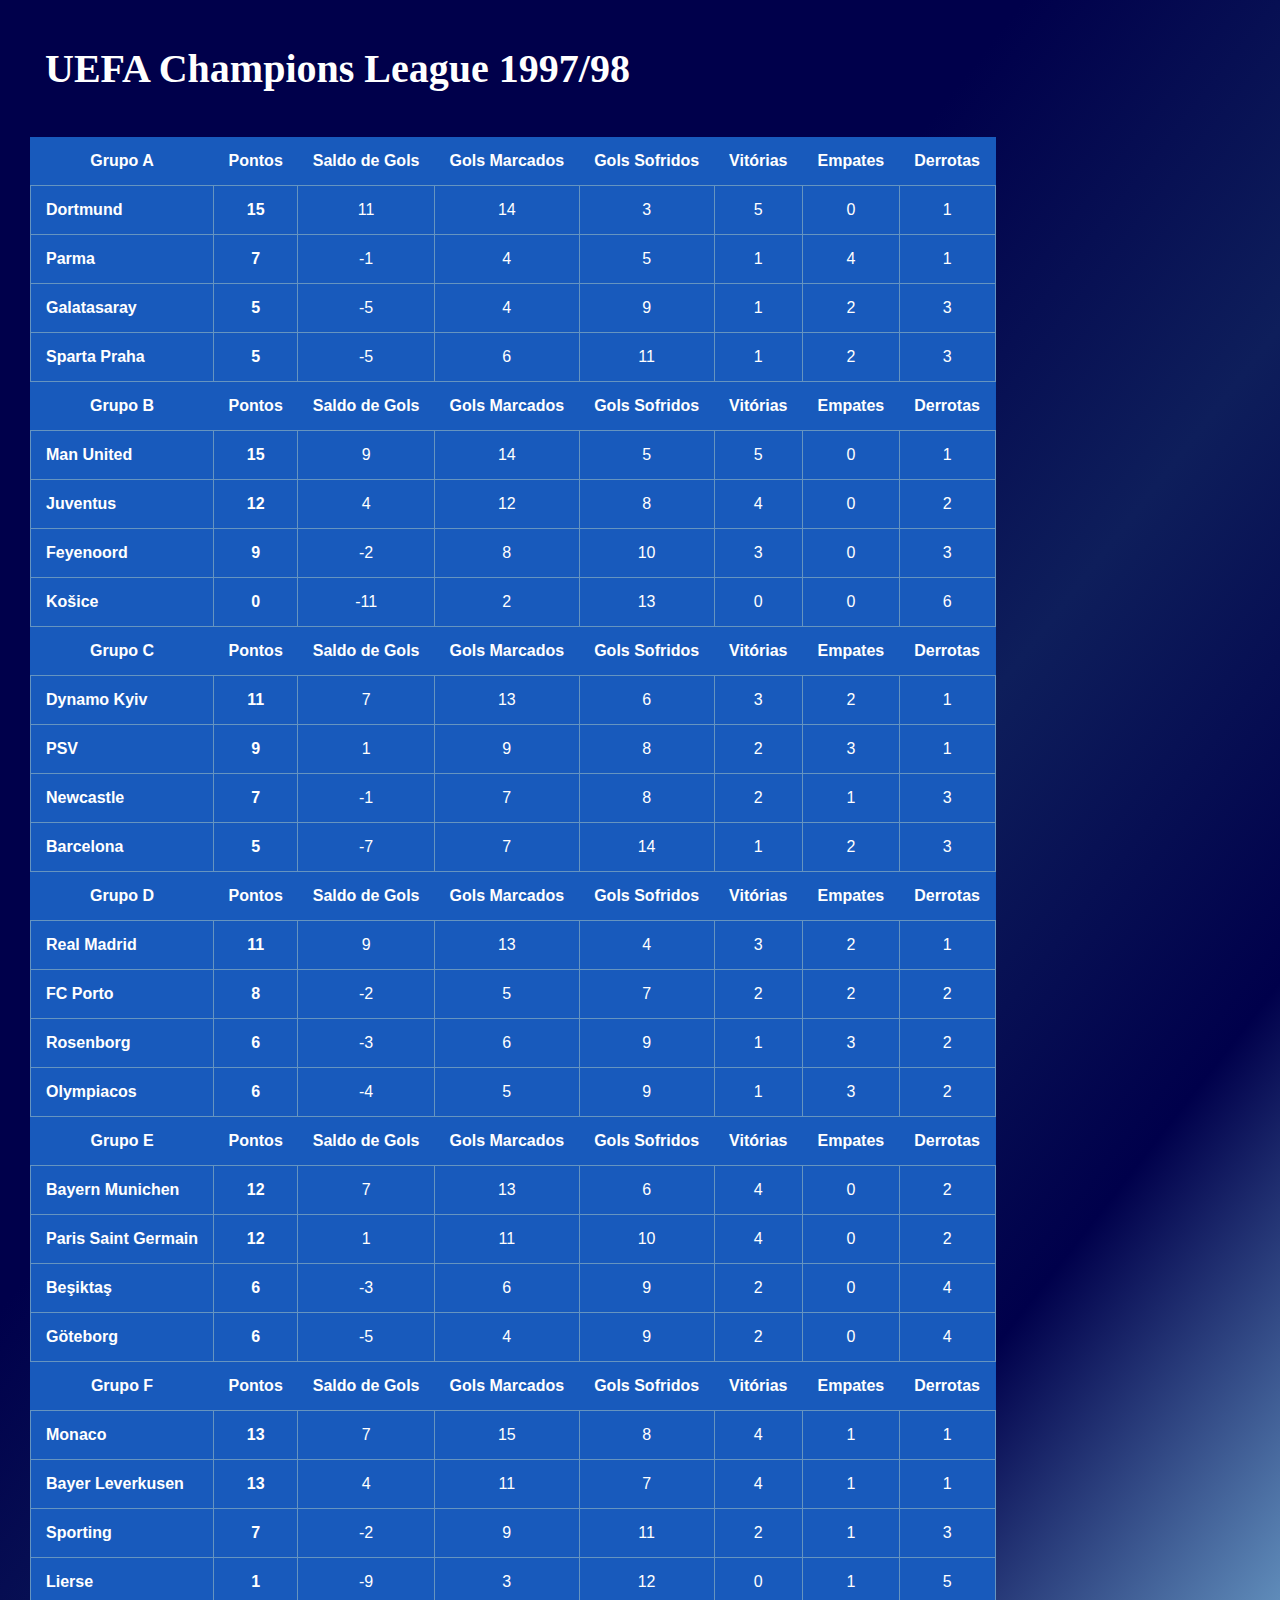
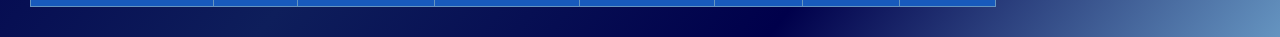
<file: src/pages/season-97-98.html>
<!DOCTYPE html>
<html lang="pt-BR">

<head>
    <meta charset="UTF-8">
    <meta http-equiv="X-UA-Compatible" content="IE=edge">
    <meta name="viewport" content="width=device-width, initial-scale=1.0">
    <link rel="stylesheet" href="../styles/css/estilo.css">
    <title>Tabela da UEFA Champios League 1997/98</title>
</head>

<body>
    <h1>UEFA Champions League 1997/98</h1>

    <table id="tabela"></table>


    <script src="../scripts/score.js"></script>

    <script>
        const jogosGrupoA = [
            { time1: 'Galatasaray', gols1: 0, time2: 'Dortmund', gols2: 1 },
            { time1: 'Sparta Praha', gols1: 0, time2: 'Parma', gols2: 0 },

            { time1: 'Dortmund', gols1: 4, time2: 'Sparta Praha', gols2: 1 },
            { time1: 'Parma', gols1: 0, time2: 'Galatasaray', gols2: 0 },

            { time1: 'Parma', gols1: 1, time2: 'Dortmund', gols2: 0 },
            { time1: 'Sparta Praha', gols1: 3, time2: 'Galatasaray', gols2: 0 },

            { time1: 'Dortmund', gols1: 2, time2: 'Parma', gols2: 0 },
            { time1: 'Galatasaray', gols1: 2, time2: 'Sparta Praha', gols2: 0 },

            { time1: 'Parma', gols1: 2, time2: 'Sparta Praha', gols2: 2 },
            { time1: 'Dortmund', gols1: 4, time2: 'Galatasaray', gols2: 1 },

            { time1: 'Sparta Praha', gols1: 0, time2: 'Dortmund', gols2: 3 },
            { time1: 'Galatasaray', gols1: 1, time2: 'Parma', gols2: 1 },
        ];



        const tabelaGrupoA = calcularTabela(jogosGrupoA);
        exibirTabela(tabelaGrupoA);

        grupo = 'B';

        const jogosGrupoB = [
            { time1: 'Košice', gols1: 0, time2: 'Man United', gols2: 3 },
            { time1: 'Juventus', gols1: 5, time2: 'Feyenoord', gols2: 1 },

            { time1: 'Feyenoord', gols1: 2, time2: 'Košice', gols2: 0 },
            { time1: 'Man United', gols1: 3, time2: 'Juventus', gols2: 2 },

            { time1: 'Man United', gols1: 2, time2: 'Feyenoord', gols2: 1 },
            { time1: 'Košice', gols1: 0, time2: 'Juventus', gols2: 1 },

            { time1: 'Feyenoord', gols1: 1, time2: 'Man United', gols2: 3 },
            { time1: 'Juventus', gols1: 3, time2: 'Košice', gols2: 2 },

            { time1: 'Feyenoord', gols1: 2, time2: 'Juventus', gols2: 0 },
            { time1: 'Man United', gols1: 3, time2: 'Košice', gols2: 0 },

            { time1: 'Košice', gols1: 0, time2: 'Feyenoord', gols2: 1 },
            { time1: 'Juventus', gols1: 1, time2: 'Man United', gols2: 0 },
        ];

        const tabelaGrupoB = calcularTabela(jogosGrupoB);
        exibirTabela(tabelaGrupoB);

        grupo = 'C'

        const jogosGrupoC = [
            { time1: 'PSV', gols1: 1, time2: 'Dynamo Kyiv', gols2: 3 },
            { time1: 'Newcastle', gols1: 3, time2: 'Barcelona', gols2: 2 },

            { time1: 'Barcelona', gols1: 2, time2: 'PSV', gols2: 2 },
            { time1: 'Dynamo Kyiv', gols1: 2, time2: 'Newcastle', gols2: 2 },

            { time1: 'Dynamo Kyiv', gols1: 3, time2: 'Barcelona', gols2: 0 },
            { time1: 'PSV', gols1: 1, time2: 'Newcastle', gols2: 0 },

            { time1: 'Barcelona', gols1: 0, time2: 'Dynamo Kyiv', gols2: 4 },
            { time1: 'Newcastle', gols1: 0, time2: 'PSV', gols2: 2 },

            { time1: 'Barcelona', gols1: 1, time2: 'Newcastle', gols2: 0 },
            { time1: 'Dynamo Kyiv', gols1: 1, time2: 'PSV', gols2: 1 },

            { time1: 'PSV', gols1: 2, time2: 'Barcelona', gols2: 2 },
            { time1: 'Newcastle', gols1: 2, time2: 'Dynamo Kyiv', gols2: 0 },
        ];

        const tabelaGrupoC = calcularTabela(jogosGrupoC);
        exibirTabela(tabelaGrupoC);

        grupo = 'D'

        const jogosGrupoD = [
            { time1: 'Real Madrid', gols1: 4, time2: 'Rosenborg', gols2: 1 },
            { time1: 'Olympiacos', gols1: 1, time2: 'FC Porto', gols2: 0 },

            { time1: 'FC Porto', gols1: 0, time2: 'Real Madrid', gols2: 0 },
            { time1: 'Rosenborg', gols1: 0, time2: 'Olympiacos', gols2: 0 },

            { time1: 'Rosenborg', gols1: 0, time2: 'FC Porto', gols2: 2 },
            { time1: 'Real Madrid', gols1: 5, time2: 'Olympiacos', gols2: 1 },

            { time1: 'FC Porto', gols1: 1, time2: 'Rosenborg', gols2: 1 },
            { time1: 'Olympiacos', gols1: 0, time2: 'Real Madrid', gols2: 0 },

            { time1: 'Rosenborg', gols1: 2, time2: 'Real Madrid', gols2: 0 },
            { time1: 'FC Porto', gols1: 2, time2: 'Olympiacos', gols2: 1 },

            { time1: 'Real Madrid', gols1: 4, time2: 'FC Porto', gols2: 0 },
            { time1: 'Olympiacos', gols1: 2, time2: 'Rosenborg', gols2: 2 },
        ]

        const tabelaGrupoD = calcularTabela(jogosGrupoD);
        exibirTabela(tabelaGrupoD);

        grupo = 'E'

        const jogosGrupoE = [
            { time1: 'Bayern Munichen', gols1: 2, time2: 'Beşiktaş', gols2: 0 },
            { time1: 'Paris Saint Germain', gols1: 3, time2: 'Göteborg', gols2: 0 },

            { time1: 'Göteborg', gols1: 1, time2: 'Bayern Munichen', gols2: 3 },
            { time1: 'Beşiktaş', gols1: 3, time2: 'Paris Saint Germain', gols2: 1 },

            { time1: 'Beşiktaş', gols1: 1, time2: 'Göteborg', gols2: 0 },
            { time1: 'Bayern Munichen', gols1: 5, time2: 'Paris Saint Germain', gols2: 1 },

            { time1: 'Göteborg', gols1: 2, time2: 'Beşiktaş', gols2: 1 },
            { time1: 'Paris Saint Germain', gols1: 3, time2: 'Bayern Munichen', gols2: 1 },

            { time1: 'Beşiktaş', gols1: 0, time2: 'Bayern Munichen', gols2: 2 },
            { time1: 'Göteborg', gols1: 0, time2: 'Paris Saint Germain', gols2: 1 },

            { time1: 'Bayern Munichen', gols1: 0, time2: 'Göteborg', gols2: 1 },
            { time1: 'Paris Saint Germain', gols1: 2, time2: 'Beşiktaş', gols2: 1 },
        ]

        const tabelaGrupoE = calcularTabela(jogosGrupoE);
        exibirTabela(tabelaGrupoE);

        grupo = 'F'

        const jogosGrupoF = [
            { time1: 'Sporting', gols1: 3, time2: 'Monaco', gols2: 0 },
            { time1: 'Bayer Leverkusen', gols1: 1, time2: 'Lierse', gols2: 0 },

            { time1: 'Lierse', gols1: 1, time2: 'Sporting', gols2: 1 },
            { time1: 'Monaco', gols1: 4, time2: 'Bayer Leverkusen', gols2: 0 },

            { time1: 'Monaco', gols1: 5, time2: 'Lierse', gols2: 1 },
            { time1: 'Sporting', gols1: 0, time2: 'Bayer Leverkusen', gols2: 2 },

            { time1: 'Lierse', gols1: 0, time2: 'Monaco', gols2: 1 },
            { time1: 'Bayer Leverkusen', gols1: 4, time2: 'Sporting', gols2: 1 },

            { time1: 'Monaco', gols1: 3, time2: 'Sporting', gols2: 2 },
            { time1: 'Lierse', gols1: 0, time2: 'Bayer Leverkusen', gols2: 2 },

            { time1: 'Sporting', gols1: 2, time2: 'Lierse', gols2: 1 },
            { time1: 'Bayer Leverkusen', gols1: 2, time2: 'Monaco', gols2: 2 },
        ]

        const tabelaGrupoF = calcularTabela(jogosGrupoF);
        exibirTabela(tabelaGrupoF);
    </script>
</body>

</html>
</file>
<file: src/styles/css/estilo.css>
* {
  margin: 0;
  padding: 0;
  box-sizing: border-box;
}

body {
  font-size: 62.5%;
}

a {
  text-decoration: none;
  color: #000;
}

body {
  background-image: linear-gradient(to bottom right, #00004b, #00004b, #00004b, #0E1E5B, #00004b, #6594C0);
  background-size: cover;
  min-height: 100vh;
}

h1 {
  margin: 45px;
  color: #fff;
  font-size: 2.5rem;
}

h2 {
  margin: 40px;
  color: #fff;
  font-size: 2rem;
}

p {
  margin: 10px;
}
p.ano {
  padding: 10px;
  background-color: #6594C0;
  display: inline-block;
  font-size: 1.8rem;
  border-radius: 5px;
  color: #0E1E5B;
}

table {
  color: #fff;
  font-family: sans-serif;
  border-collapse: collapse;
  background-color: #185abc;
  margin: 30px;
  font-size: 1rem;
}
table .champions {
  background-color: #0E1E5B;
}
table th,
table td {
  padding: 15px;
}
table td {
  border: solid 1px #6594C0;
  text-align: center;
}
table td:first-child {
  font-weight: 700;
  text-align: start;
}
table td:nth-child(2) {
  font-weight: 900;
}

.logo-name h1 {
  font-family: "EB Garamond", serif;
  font-weight: 900;
  font-size: 1.5rem;
  margin: 10px;
}
.logo-name h2 {
  font-family: "Lato", sans-serif;
  border-top: 2px solid #eee;
  border-bottom: 2px solid #eee;
  font-size: 1.5rem;
  margin: 10px;
}

.top {
  display: flex;
  justify-content: center;
  text-align: center;
  background-color: #121266;
  color: #eee;
}

/*# sourceMappingURL=estilo.css.map */
</file>
